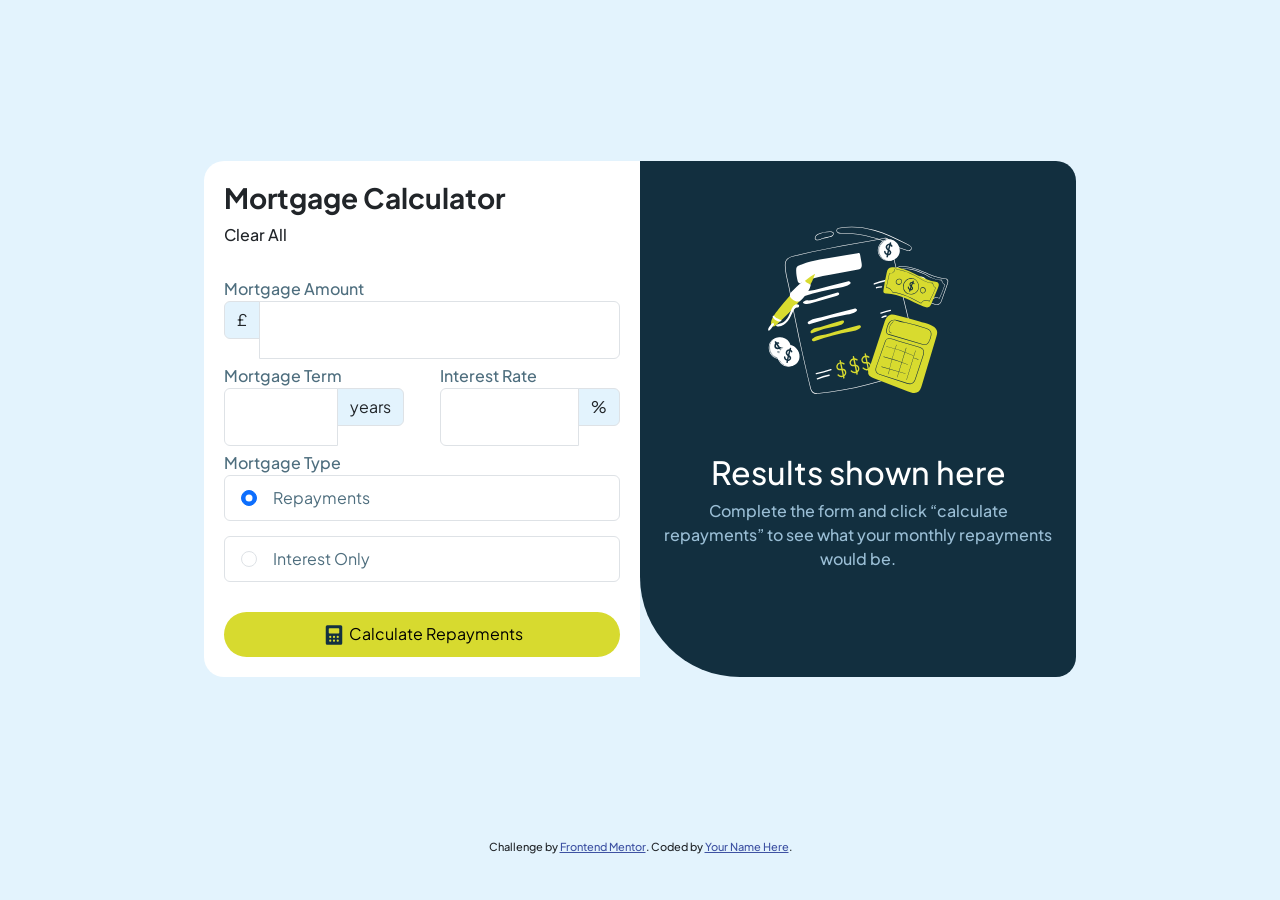
<file: index.html>
<!DOCTYPE html>
<html lang="en">
    <head>
        <meta charset="UTF-8" />
        <meta name="viewport" content="width=device-width, initial-scale=1.0" />
        <title>Document</title>
        <style>
            .attribution {
                font-size: 11px;
                text-align: center;
            }
            .attribution a {
                color: hsl(228, 45%, 44%);
            }
        </style>
        <link
            href="https://cdn.jsdelivr.net/npm/bootstrap@5.2.3/dist/css/bootstrap.min.css"
            rel="stylesheet"
            integrity="sha384-rbsA2VBKQhggwzxH7pPCaAqO46MgnOM80zW1RWuH61DGLwZJEdK2Kadq2F9CUG65"
            crossorigin="anonymous"
        />
		<link rel="preconnect" href="https://fonts.googleapis.com">
		<link rel="preconnect" href="https://fonts.gstatic.com" crossorigin>
		<link href="https://fonts.googleapis.com/css2?family=Plus+Jakarta+Sans:ital,wght@0,200..800;1,200..800&display=swap" rel="stylesheet">
        <link href="style.css" rel="stylesheet" />
    </head>
    <body>
        <div class="container">
            <div class="left">
				<div class="row" id="header-row">
					<div class="calc">
						<h3>Mortgage Calculator</h3>
					</div>
					<div class="calc-a">
						<a>Clear All</a>
					</div>
				</div>
                <form class="form" onsubmit="final(event)">
					<div class="row input-box">
						<label>Mortgage Amount</label>
						<div class="input-group">
							<span class="input-group-text">£</span>
                        	<div class="form-floating">
								<input type="number" class="form-control" style="height: 30px;" required oninput="onInput()" id="amount" />
                        	</div>
                    	</div>
					
					</div>

					<div id="second-row" class="row">
						<div class="input-box">
							<label>Mortgage Term</label>
							<div class="input-group">
								<div class="form-floating">
									<input type="text" class="form-control" style="height: 30px;" required oninput="onInput()" id="term"/>
								</div>
								<span class="input-group-text">years</span>
							</div>
						</div>

						<div class="input-box">
							<label>Interest Rate</label>
							<div class="input-group">
								<div class="form-floating">
									<input type="text" class="form-control" style="height: 30px;" required oninput="onInput()" id="rate"/>
								</div>
								<span class="input-group-text">%</span>
							</div>
						</div>
					</div>

					<div id="third-row row">
						<label>Mortgage Type</label>
						<div class="form-check form-control">
							<input class="form-check-input" type="radio" name="flexRadioDefault" id="flexRadioDefault1" style="margin-right: 1em;margin-left: -0.5em;" checked>
							<label class="form-check-label" for="flexRadioDefault1">
							  Repayments
							</label>
						</div>

						<div class="form-check form-control">
							<input class="form-check-input" type="radio" name="flexRadioDefault" id="flexRadioDefault2" style="margin-right: 1em;margin-left: -0.5em;" >
							<label class="form-check-label" for="flexRadioDefault2">
							  Interest Only
							</label>
						</div>
					</div>

					<button id="submit" type="submit">
						<img src="./assets/images/icon-calculator.svg">
						Calculate Repayments
					</button>
                </form>
            </div>
            <div class="right">
                <!-- Empty results start -->
				 <div class="before-calc">
					 <img
					 src="./assets/images/illustration-empty.svg"
					 id="illustration-empty"
					 />
                	<h2>Results shown here</h2>
					<p>
						Complete the form and click “calculate repayments” to see what
						your monthly repayments would be.
					</p>
				</div>

				<div class="after-calc no-show">
					<h2>Your results</h2>
					<p>
						Your results are shown below based on the
						information you provided. To adjust the results, edit the form
						and click “calculate repayments” again. 
					</p>
					<p>
						Your monthly repayments
					</p>
					<h2 id="monthly-repay"></h2>
					Total you'll repay over the term
				</div>

                <!-- Completed results end -->
            </div>
            
        </div>
		<div class="attribution">
			Challenge by
			<a href="https://www.frontendmentor.io?ref=challenge"
				>Frontend Mentor</a
			>. Coded by <a href="#">Your Name Here</a>.
		</div>
        <script
            src="https://cdn.jsdelivr.net/npm/bootstrap@5.2.3/dist/js/bootstrap.bundle.min.js"
            integrity="sha384-kenU1KFdBIe4zVF0s0G1M5b4hcpxyD9F7jL+jjXkk+Q2h455rYXK/7HAuoJl+0I4"
            crossorigin="anonymous"
        ></script>
		<script src="./script.js"></script>
    </body>
</html>
</file>
<file: style.css>
body{
    background-color: hsl(202, 86%, 94%);
    min-height: 95vh;
    display: flex;
    align-items: center;
    flex-direction: column;
    font-family: "Plus Jakarta Sans", sans-serif;
    font-optical-sizing: auto;
    font-style: normal;
    font-weight: 500;
}
.container{
    display: flex;
    margin: auto;
    align-self: center;
    width: 70%;
    /* background-color: white; */
    border-radius: 50px;
}
.left{
    flex: 2;
    background-color: white;
    border-top-left-radius: 20px;
    border-bottom-left-radius: 20px;
    padding: 20px;
}
.right{
    flex: 2;
    background-color: hsl(202, 55%, 16%);
    border-top-right-radius: 20px;
    border-bottom-right-radius: 20px;
    border-bottom-left-radius: 100px;
    padding: 20px;
}
#header-row{
    margin-bottom: 30px;
    display: flex;
    flex-direction: row;
}
h3{
    font-weight: 700;
}
label{
    color: hsl(200, 24%, 40%);
    /* color: hsl(202, 55%, 16%); */
}
.row{
    margin-bottom: 10px;
}
.form-floating{
    height: 30px;
}
.input-group-text{
    background-color: hsl(202, 86%, 94%);
}
#second-row{
    display: grid;
    grid-template-columns: 1fr 1fr;
    gap: 12px;
}
.form-check{
    margin-bottom: 15px;
    padding-top: 10px;
    padding-bottom: 10px;
}
#submit{
    border: 0px solid hsl(61, 70%, 52%);
    background-color: hsl(61, 70%, 52%);
    padding: 10px 30px;
    border-radius: 40px;
}
form{
    display: flex;
    flex-direction: column;
    gap: 15px;
}
#illustration-empty{
    margin: auto;
    display: block;
    margin-top:  40px;
    margin-bottom: 40px;
}
.before-calc > h2, .after-calc > h2{
    color: white;
    text-align: center;
}

.before-calc > p, .after-calc > p{
    font-weight: 500;
    color: hsl(203, 41%, 72%);
    text-align: center;
}

.no-show{
    display: none;
}
@media screen and (max-width: 768px) {
    .container{
        width: 100%;
        flex-direction: column;
        padding: 0px;
    }
    .left, .right{
        border-radius: 0px;
    }
    #second-row{
        grid-template-rows: 1fr 1fr;
        grid-template-columns: 1fr;
    }
    #submit{
        align-self: center;
        padding: 10px 10px;
        width: 100%;

    }
}


/* .input-radio-box{
    height: 30px;
    border: 1px solid rgb(118, 118, 118);
} */
</file>
